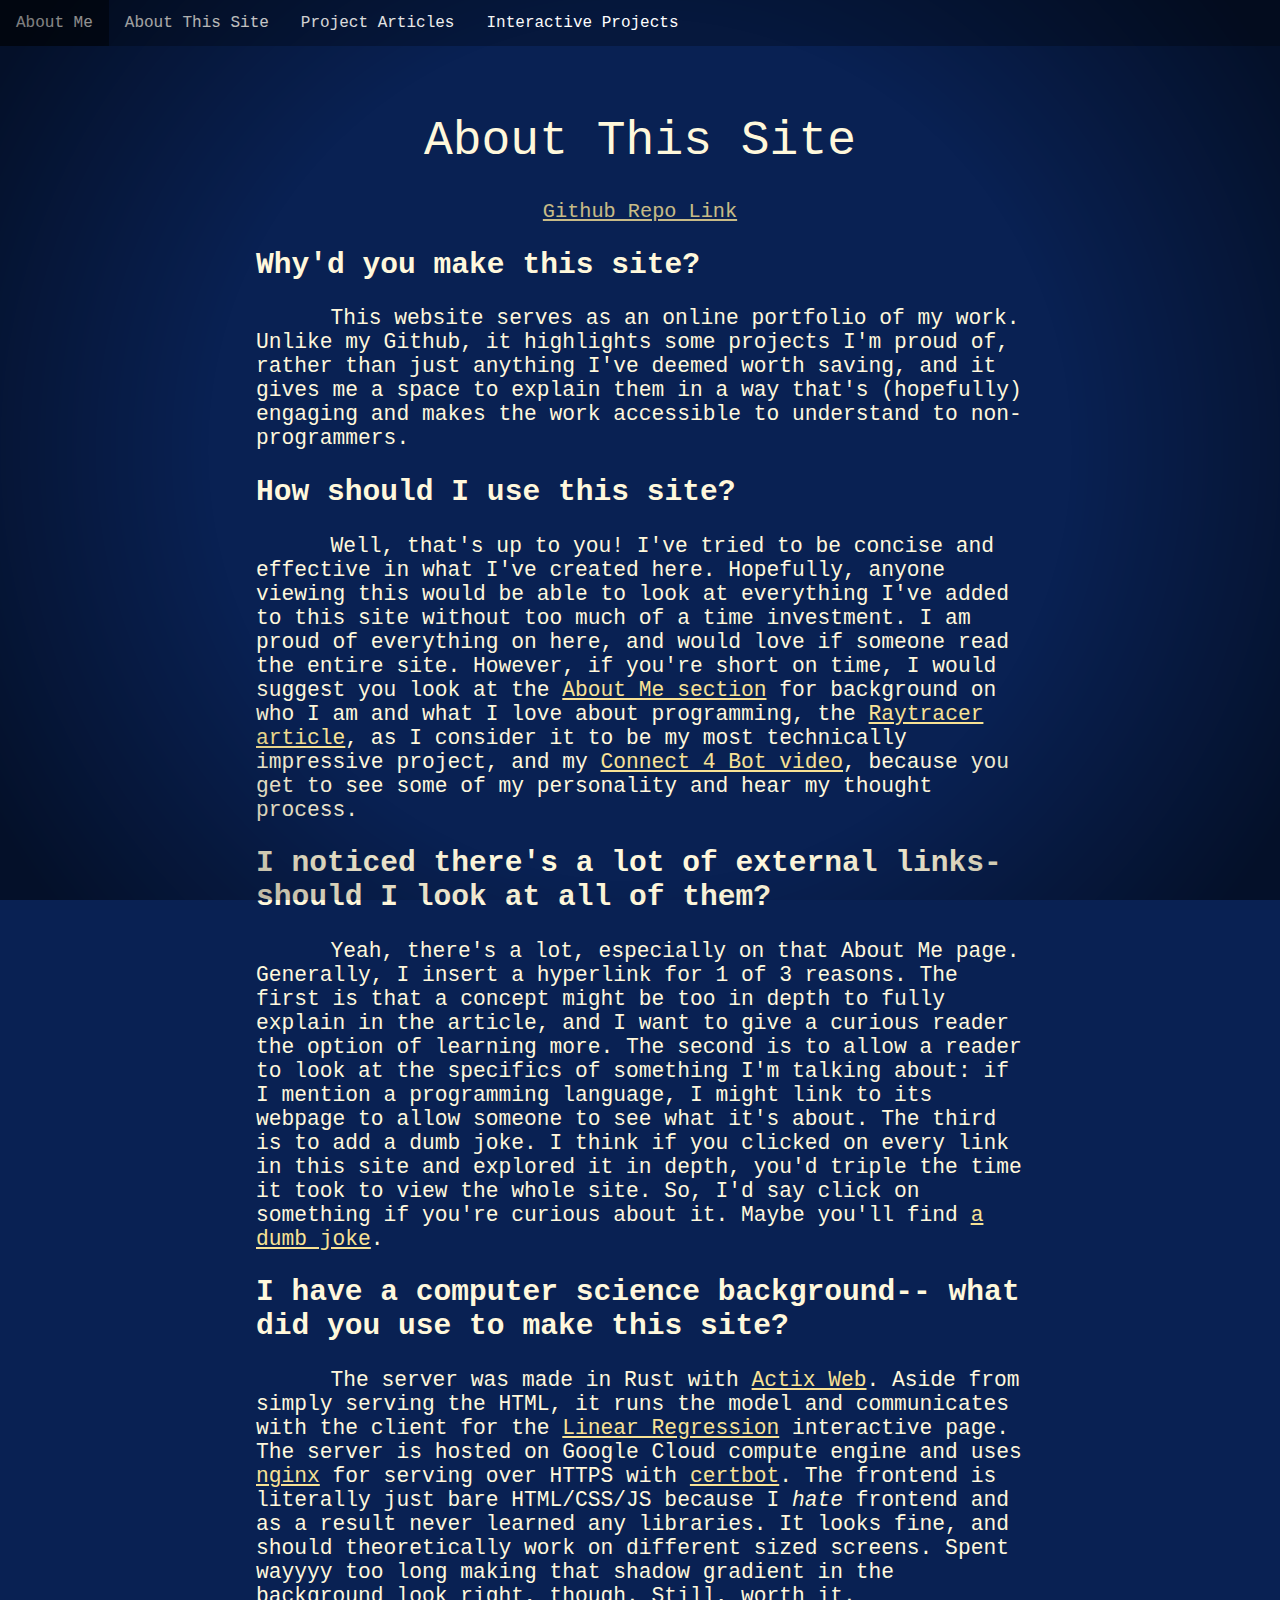
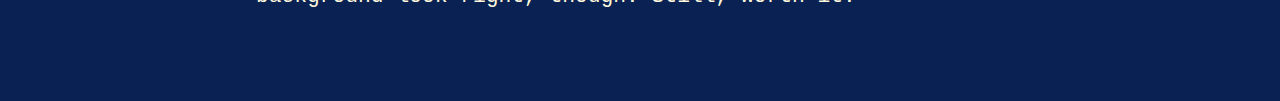
<file: aboutsite.html>
<!DOCTYPE html>
<html>

<head>
    <link rel="stylesheet" type="text/css" href="/static/style.css">
    <title>About This Site</title>

</head>

<body>

    <!--navbar-->
    <ul>
        <li><a href="/">About Me</a></li>
        <li><a href="#">About This Site</a></li>
        <li class="dropdown">
            <a class="dropbtn">Project Articles</a>
            <div class="dropdown-content">
                <a href="./raytracer">Raytracer</a>
                <a href="./bayes">Naive Bayes Classifier</a>
            </div>
        </li>
        <li class="dropdown">
            <a class="dropbtn">Interactive Projects</a>
            <div class="dropdown-content">
                <a href="./linear">Linear Regression Model</a>
                <a href="./connect4"> Connect 4 Bot - Video Demo</a>
            </div>
        </li>
    </ul>
    <!--navbar-->
<br><br>
<h1>About This Site</h1>
<figcaption><a target="_blank" href="https://github.com/HiddenToad/portfolio-site" style="font-size: 1.1em !important;">Github Repo Link</a></figcaption>
<div class="articletext">
    <h2>Why'd you make this site?</h1>
    <p>This website serves as an online portfolio of my work. Unlike my Github, it highlights some projects I'm proud of, rather than just anything I've deemed worth saving, and it 
        gives me a space to explain them in a way that's (hopefully) engaging and makes the work accessible to understand to non-programmers.
    </p>

    <h2>How should I use this site?</h2>
    <p>Well, that's up to you! I've tried to be concise and effective in what I've created here. Hopefully, anyone viewing this would be able to look at everything I've added to
        this site without too much of a time investment. I am proud of everything on here, and would love if someone read the entire site. 
        However, if you're short on time, I would suggest you look at the <a href="/">About Me section</a> for background on who I am and what I love about programming,
         the <a href="/raytracer">Raytracer article</a>, as I consider it to be my most technically impressive project, and my <a href="/connect4">Connect 4 Bot video</a>,
        because you get to see some of my personality and hear my thought process.
    </p>

    <h2>I noticed there's a lot of external links- should I look at all of them?</h2>
    <p>Yeah, there's a lot, especially on that About Me page. Generally, I insert a hyperlink for 1 of 3 reasons. The first is that a concept might be too in depth to fully explain in the article, and I 
        want to give a curious reader the option of learning more. The second is to allow a reader to look at the specifics of something I'm talking about: if I mention a programming language,
        I might link to its webpage to allow someone to see what it's about. The third is to add a dumb joke. I think if you clicked on every link in this site and explored it in depth, you'd triple
        the time it took to view the whole site. So, I'd say click on something if you're curious about it. Maybe you'll find <a href="./dumbjoke" target="_blank">a dumb joke</a>.
    </p>
    
    <h2>I have a computer science background-- what did you use to make this site?</h2>
    <p>
        The server was made in Rust with <a href="https://actix.rs/" target="_blank">Actix Web</a>. Aside from simply serving the HTML, it runs the model and communicates with the client for the
        <a href="./linear" target="_blank">Linear Regression</a> interactive page. The server is hosted on Google Cloud compute engine and uses <a href="https://nginx.org/en/" target="_blank">nginx</a>
        for serving over HTTPS with <a href="https://certbot.eff.org/" target="_blank">certbot</a>. The frontend is literally just bare HTML/CSS/JS because I <cite>hate</cite> frontend and as a result never learned any libraries.
        It looks fine, and should theoretically work on different sized screens. Spent wayyyy too long making that shadow gradient in the background look right, though. Still, worth it.
    </p>

</div>


</body>
</html>
</file>
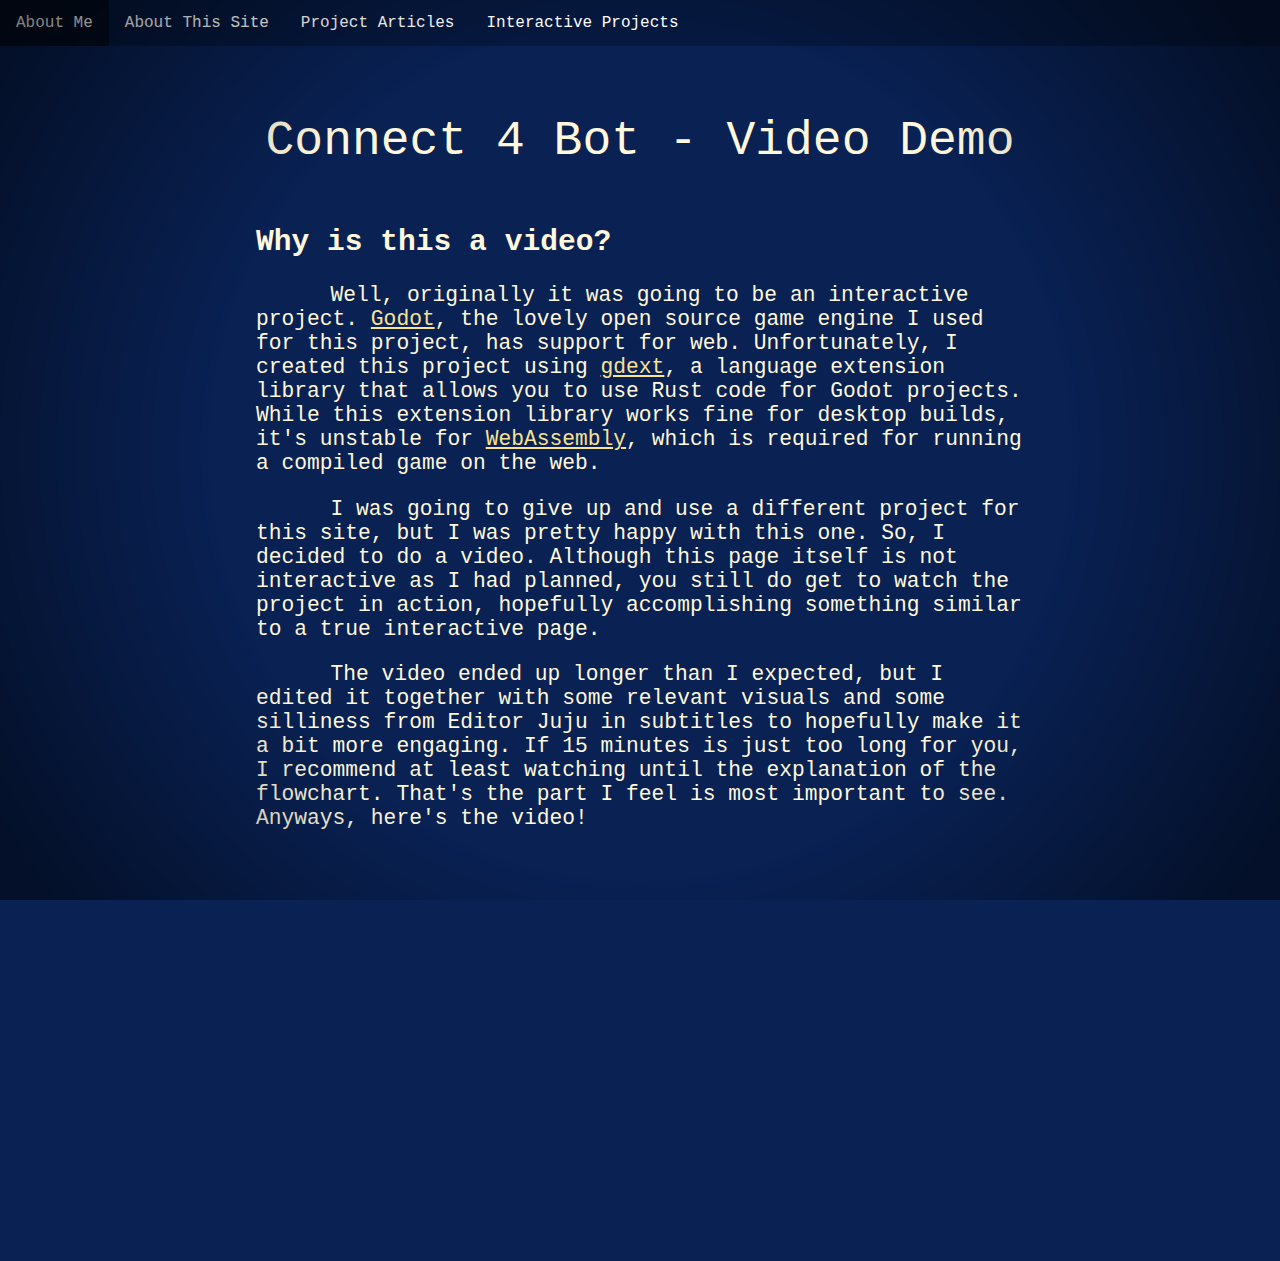
<file: connect4.html>
<!DOCTYPE html>
<html>

<head>
    <link rel="stylesheet" type="text/css" href="/static/style.css">
    <title>Connect 4 Bot - Video</title>

</head>

<body>

    <!--navbar-->
    <ul>
        <li><a href="/">About Me</a></li>
        <li><a href="./aboutsite">About This Site</a></li>
        <li class="dropdown">
            <a class="dropbtn">Project Articles</a>
            <div class="dropdown-content">
                <a href="./raytracer">Raytracer</a>
                <a href="./bayes">Naive Bayes Classifier</a>
            </div>
        </li>
        <li class="dropdown">
            <a class="dropbtn">Interactive Projects</a>
            <div class="dropdown-content">
                <a href="./linear">Linear Regression Model</a>
                <a href="#"> Connect 4 Bot - Video Demo</a>
            </div>
        </li>
    </ul>
    <!--navbar-->
<br><br>
    <h1>Connect 4 Bot - Video Demo</h1>
    <div class="articletext">
        <h2>Why is this a video?</h2>
        <p>Well, originally it was going to be an interactive project. <a href="https://godotengine.org/" target="_blank">Godot</a>, the lovely open source game engine I used for this project, has support for web. 
        Unfortunately, I created this project using <a href="https://github.com/godot-rust/gdext" target="_blank">gdext</a>, a language extension library that allows you to use Rust code for Godot projects. While this 
        extension library works fine for desktop builds, it's unstable for <a href="https://webassembly.org/" target="_blank">WebAssembly</a>, which is required for running a compiled game on the web. </p>
        <p>I was going to give up and use a different project for this site, but I was pretty happy with this one. So, I decided to do a video. Although this page itself is not interactive as I had planned, you still
            do get to watch the project in action, hopefully accomplishing something similar to a true interactive page.
        </p>
        <p>The video ended up longer than I expected, but I edited it together with some relevant visuals and some silliness from Editor Juju in subtitles to hopefully make it a bit more engaging.
            If 15 minutes is just too long for you, I recommend at least watching until the explanation of the flowchart. That's the part I feel is most important to see. Anyways, here's the video!
        </p>
        <iframe class="center" width="560" height="315" src="https://www.youtube.com/embed/uUxzMGpzMS0?start=2&si=26G0aHZj040csDN_" title="YouTube video player" frameborder="0" allow="accelerometer; autoplay; clipboard-write; encrypted-media; gyroscope; picture-in-picture; web-share" referrerpolicy="strict-origin-when-cross-origin" allowfullscreen></iframe>
        <br><br>
    </div>
</body>
</html>
</file>
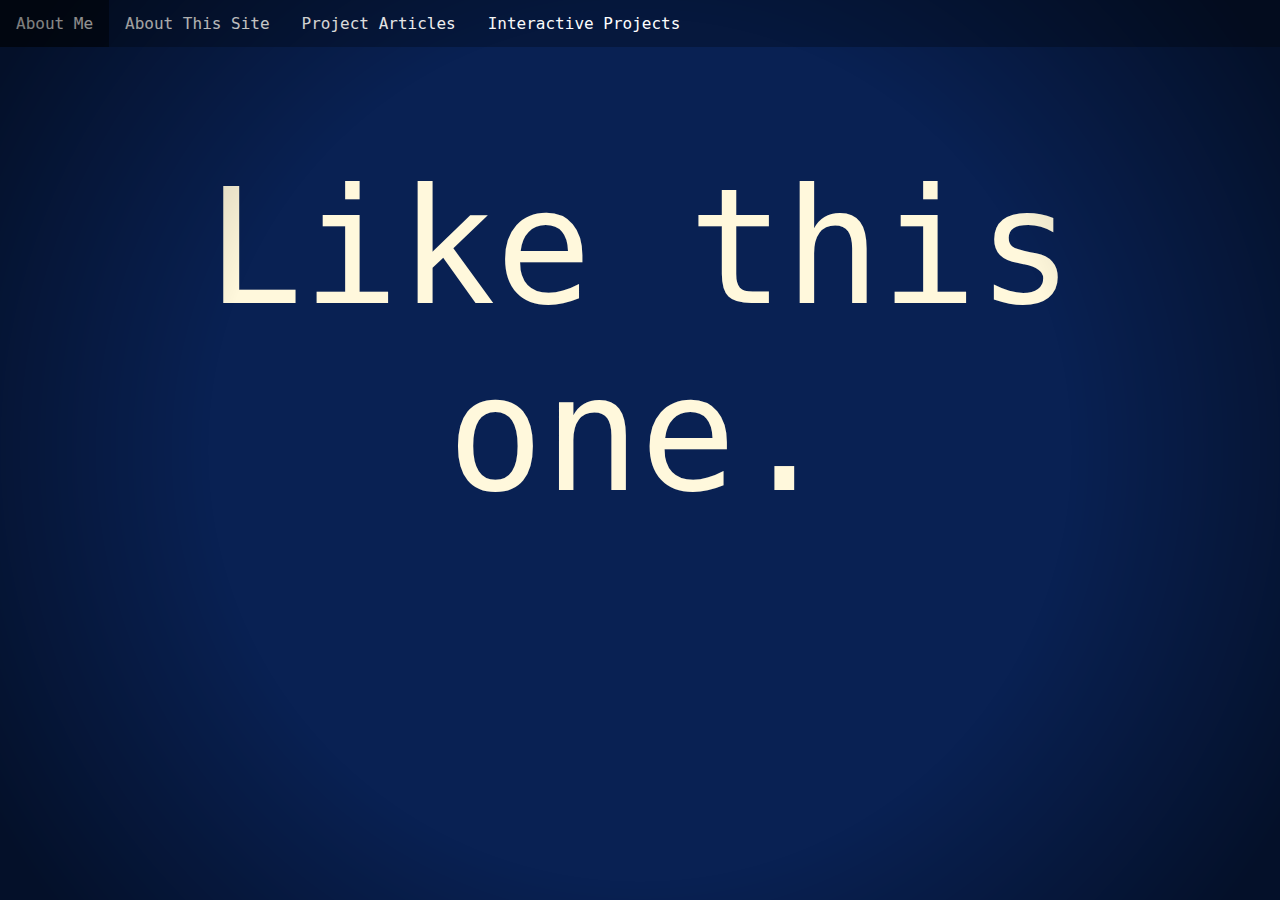
<file: dumbjoke.html>
<!DOCTYPE html>
<head>
    <link rel="stylesheet" type="text/css" href="/static/style.css">
    <title>Dumb Joke</title>

</head>

<body style="text-align: center;">
    <!--navbar-->
    <ul>
        <li><a href="/">About Me</a></li>
        <li><a href="./aboutsite">About This Site</a></li>
        <li class="dropdown">
            <a class="dropbtn">Project Articles</a>
            <div class="dropdown-content">
                <a href="./raytracer">Raytracer</a>
                <a href="./bayes">Naive Bayes Classifier</a>
            </div>
        </li>
        <li class="dropdown">
            <a class="dropbtn">Interactive Projects</a>
            <div class="dropdown-content">
                <a href="./linear">Linear Regression Model</a>
                <a href="./connect4">Connect 4 Bot - Video Demo</a>
            </div>
        </li>
    </ul>
    <!--navbar-->

<h1 style="font-size: 10em; ">Like this one.</h1>
</body>

</html>
</file>
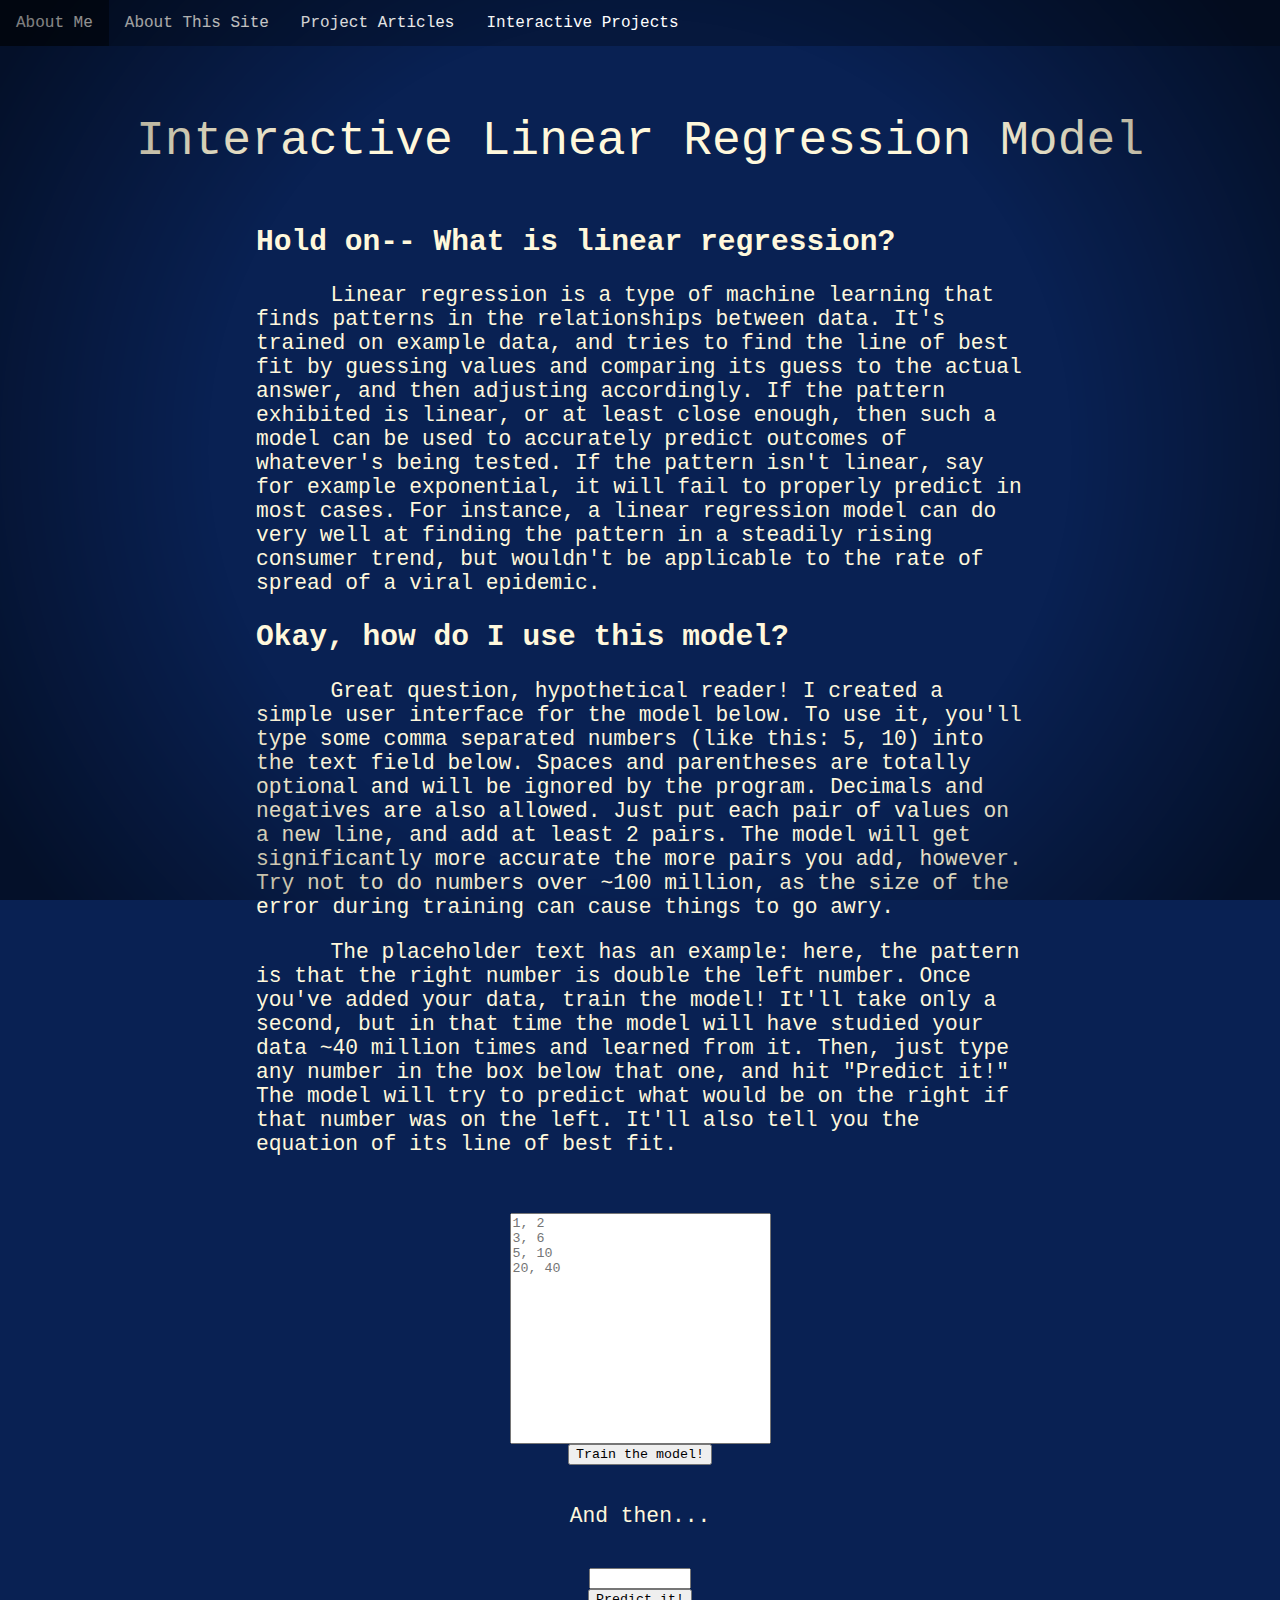
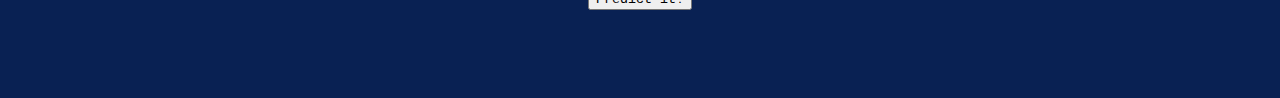
<file: linear.html>
<!DOCTYPE html>
<html>

<head>
    <script src="/static/linear-client.js"></script>
    <link rel="stylesheet" type="text/css" href="/static/style.css">
    <title>Interactive Linear Regression</title>

</head>

<body>

    <!--navbar-->
    <ul>
        <li><a href="/">About Me</a></li>
        <li><a href="./aboutsite">About This Site</a></li>
        <li class="dropdown">
            <a class="dropbtn">Project Articles</a>
            <div class="dropdown-content">
                <a href="./raytracer">Raytracer</a>
                <a href="./bayes">Naive Bayes Classifier</a>
            </div>
        </li>
        <li class="dropdown">
            <a class="dropbtn">Interactive Projects</a>
            <div class="dropdown-content">
                <a href="#">Linear Regression Model</a>
                <a href="./connect4">Connect 4 Bot - Video Demo</a>
            </div>
        </li>
    </ul>
    <!--navbar-->
    <br><br>
    <h1>Interactive Linear Regression Model</h1>
    <div class="articletext">
    <h2 >Hold on-- What is linear regression?</h2>
    <p>
        Linear regression is a type of machine learning that finds patterns in the relationships between data. It's trained on example data, and tries to find the line of best fit by guessing values and comparing its guess 
        to the actual answer, and then adjusting accordingly. If the pattern
        exhibited is linear, or at least close enough, then such a model can be used to accurately predict outcomes of whatever's being tested. If the pattern isn't linear, say for example exponential,
        it will fail to properly predict in most cases. For instance, a linear regression model can do very well at finding the pattern in a steadily rising consumer trend, but wouldn't be applicable to the rate of spread of a 
        viral epidemic.
    </p>
    <h2>Okay, how do I use this model?</h2>
    <p>Great question, hypothetical reader! I created a simple user interface for the model below. To use it, you'll type some comma separated numbers (like this: 5, 10) into the text field below. Spaces and parentheses
        are totally optional and will be ignored by the program. Decimals and negatives are also allowed. Just put each pair of values on a new line, and add at least 2 pairs. The model will get significantly more accurate
        the more pairs you add, however. Try not to do numbers over ~100 million, as the size of the error during training can cause things to go awry.
    </p>
    <p> The placeholder text has an example: here, 
        the pattern is that the right number is double the left number. Once you've added
        your data, train the model! It'll take only a second, but in that time the model will have studied your data ~40 million times and learned from it. Then, just type any number in the box below that one, and hit "Predict it!"
         The model will try to predict what would be on the right if that number was on the left. It'll also tell you the equation of its line of best fit. 
    </p>

    <br><br>

    <form accept-charset="utf-8" action="javascript:submit()">
        <textarea  name="data" id="data" rows="15" cols="30" placeholder="1, 2&#10;3, 6&#10;5, 10&#10;20, 40"></textarea>
        <input type="submit" value="Train the model!">
    </form>

    <br>
    <p class="center">And then...</p>
    <br>

    <form accept-charset="utf-8" action="javascript:predict()">
        <input type="text" id="input">
        <input type="submit" value="Predict it!">
    </form>

    <p class="center" id="result"></p>
    <p class="center" id="formula"></p>
</div>

</body>
</html>
</file>
<file: static/style.css>
*{
    font-family: "Lucida Console", "Andale Mono", monospace;
}
html {
    min-height: 100%
}
body{
    overflow: auto;
    position: relative;
    margin: 0;
    background-color: rgb(9,33,83);
   /* background: radial-gradient(circle, rgba(9,33,83,1) 0%, rgba(3,16,41,1) 100%);*/
    background-size: cover;
   /* box-shadow: inset 0 0 1vw rgba(3,16,41,1);*/
    background-blend-mode: screen;
    height: 100vh;
}

.articletext {
    align-content: center;
    align-items: center;
    text-align: left;
    margin-left: 20vw;
    margin-right: 20vw;
}

.articletext .center{
    display: block !important;
    margin-left: auto !important;
    margin-right: auto !important;
    align-self: center !important;
    text-align: center !important;
    text-indent: 0.0 !important;
}

.articletext p{
    color: cornsilk;
    font-size: 1.33em;
    text-indent: 3.5em;
}

#formula{
    font-size: 1em;
}


.articletext a, figcaption a{
    color: rgb(248, 226, 148)
}

figcaption{
    color: gray;
    opacity: 80%;
    display: block;
    text-align: center;
    font-size: 1.15em;
}

h1{
    color: cornsilk !important;
}

h2{
    color: cornsilk;
    font-size: 1.85em;
}

.articleimage{
    display: block;
    margin-left: auto;
    margin-right: auto;
    width: 40vw;
}

.center{
    display: block !important;
    margin-left: auto !important;
    margin-right: auto !important;
    align-self: center !important;
}


.centerimage{
    display: block;
    margin-left: auto;
    margin-right: auto;
    width: 23vw;
}


@media only screen and (max-width: 1000px) {

    .sidebyside{
        display: block !important;
        align-items: center;
    }
    .sidebyside figure img{
        width: 95vw !important;
        display: block !important;
        margin-left: auto !important;
        margin-right: auto !important;
        margin-bottom: -20vw !important;
        margin-top: -15vw;
        align-self: center !important;
    }
    #fuzz img, #fuzz figcaption{
        margin-left: -11vw !important
    }
}
@media only screen and (max-width: 1200px) {
    .centerimage{
        width: auto !important;
        height: 30vh !important;
    }
}
@media only screen and (max-width: 600px) {
    .centerimage{
        width: auto !important;
        height: 45vh !important;
    }
}


body::before {
    content: '';
    position: fixed;
    top: 0;
    left: 0;
    width: 100vw;
    height: 100vh;
    pointer-events: none;
    z-index: 9999;
    
    /* Fading effect with a radial gradient */
    background: radial-gradient(
      circle at center, 
      rgba(0, 0, 0, 0) 55%, /* Transparent at the center */
      rgba(0, 0, 0, 0.5) 95% /* Dark at the edges */
    );
  }
  

h1{
    text-align: center;
    font-weight: 500;
    font-size: 3em;
    color: white;
}
ul {
    list-style-type: none;
    margin: 0;
    padding: 0;
    overflow: hidden;
    background-color: #06183d; 
}

li {
    float: left;
}

li.dropdown {
    display: inline-block;
}

li a,
.dropbtn {
    display: block;
    color: white;
    text-align: center;
    padding: 14px 16px;
    text-decoration: none;
}

@media (hover: hover){

    li a:hover,
    .dropdown:hover .dropbtn {
        background-color: #030d21;
    }

    .dropdown:hover .dropdown-content {
        display: block;
    }
}

@media (hover: none){
    li a:active,
    .dropdown:active .dropbtn{
         background-color: #030d21;
    }
    .dropdown:active .dropdown-content{
        display: block;
    }
}

.dropdown-content {
    display: none;
    position: absolute;
    background-color: #081e4d;
    min-width: 160px;
    box-shadow: 0px 8px 16px 0px rgba(0, 0, 0, 0.2);
    z-index: 1;
}

.dropdown-content a {
    color: white;
    padding: 12px 16px;
    text-decoration: none;
    display: block;
    text-align: left;
}

textarea{
    resize: none;
}

form * {
    align-items: center;
    display: block;
    margin-left: auto;
    margin-right: auto;
}

input[type="text"]{
    text-align: center;
    width: 7em;
}

.sidebyside{
    display: flex;
    float: left;
    gap: -5vw;
    margin-left: -15vw !important;
    margin-right: 20vw;
    margin-top: -8vw;
}
.sidebyside figure img{
    width: 36vw;
    margin-right: -12vw;
    margin-left: -12vw;
    margin-bottom: -8.5vw;
    clip-path: rect(25% 75% 75% 25%);
}

.flower{
    scale: 0.7;
    margin-bottom: -6vw;
    margin-top: -4vw;
}
#setosa{
    margin-bottom: -4.2vw;
}
iframe { 
    width: 80%;
    height: 80%;
    
    aspect-ratio: 16 / 9;
  }
</file>
